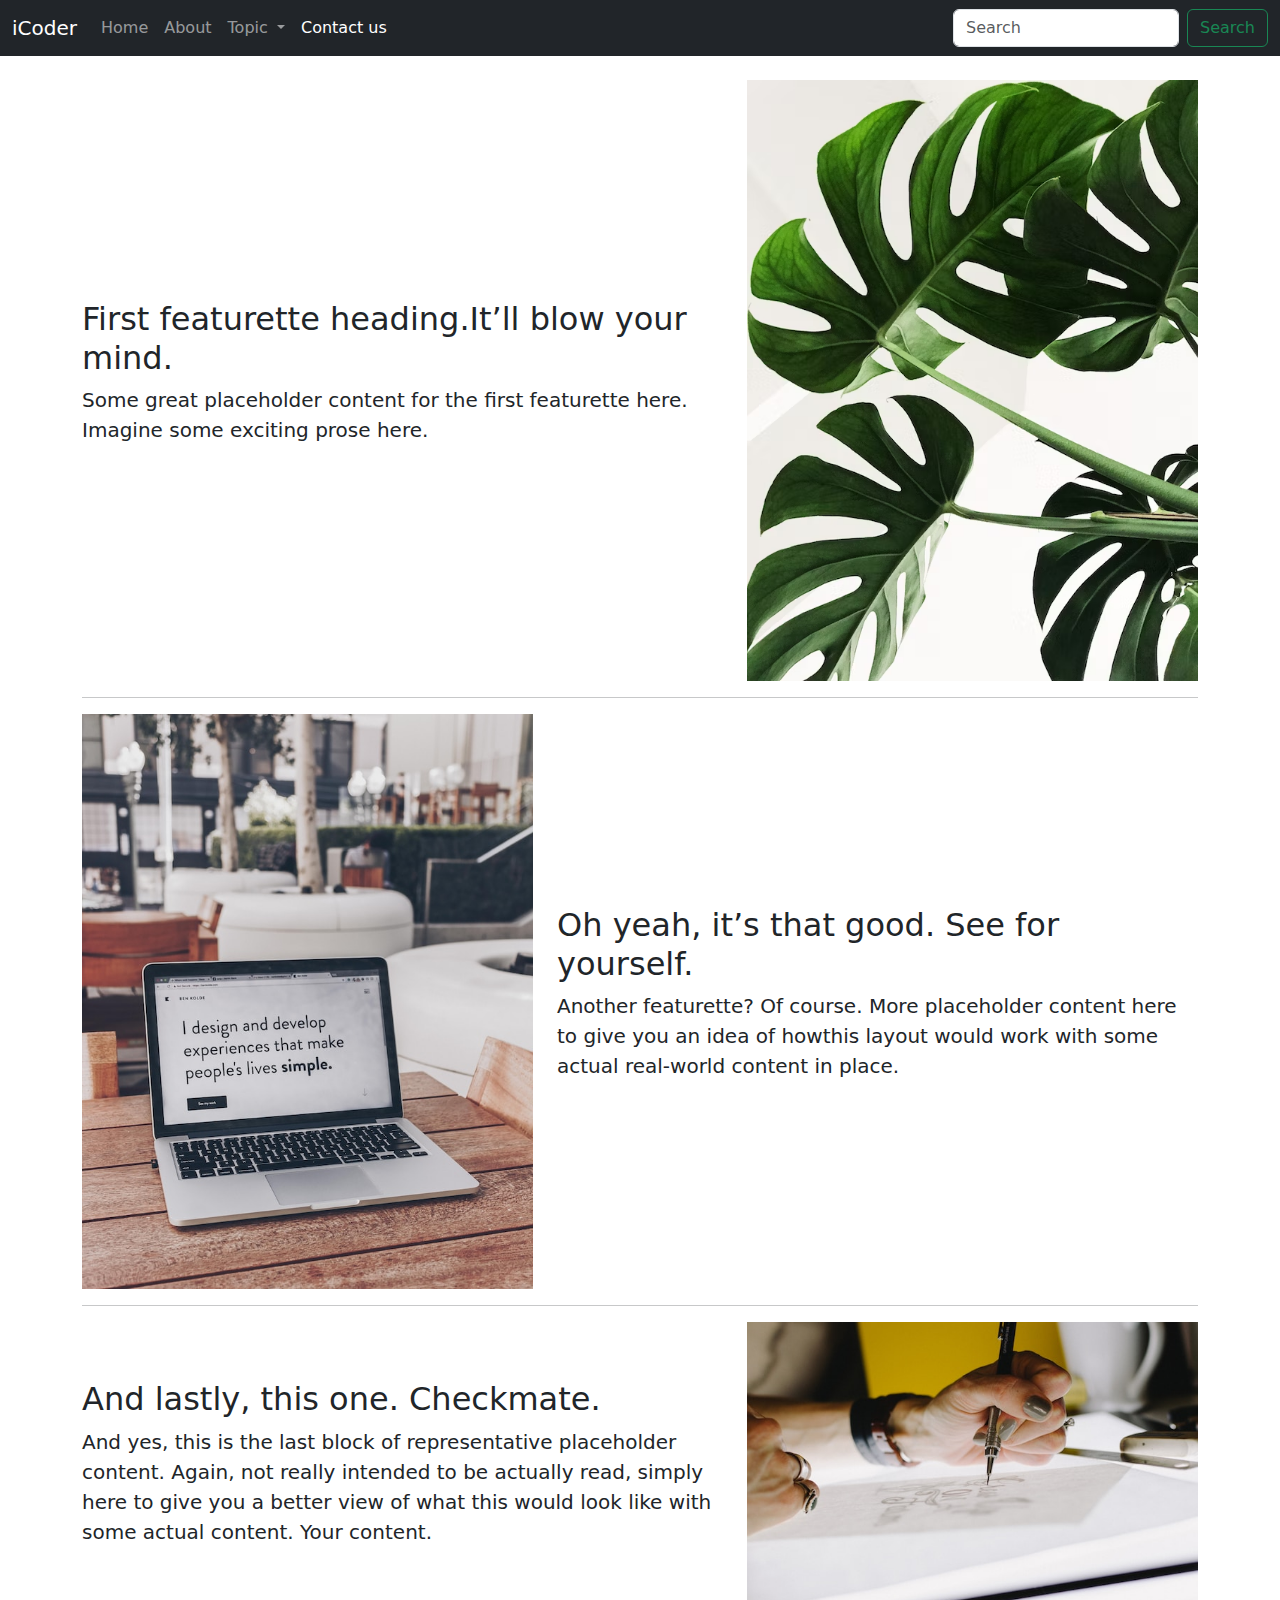
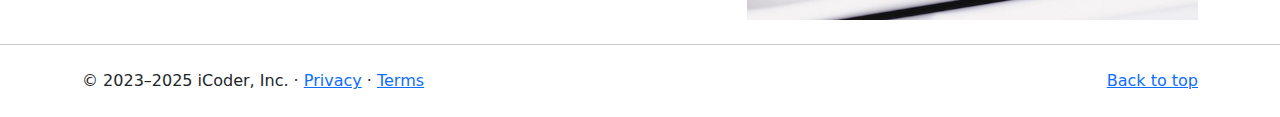
<file: about.html>
<!DOCTYPE html>
<html lang="en">

<head>
    <meta charset="UTF-8">
    <meta name="viewport" content="width=device-width, initial-scale=1.0">
    <title>Document</title>
    <link rel="stylesheet" href="./style.css">
    <link href="https://cdn.jsdelivr.net/npm/bootstrap@5.0.2/dist/css/bootstrap.min.css" rel="stylesheet" integrity="sha384- 
  EVSTQN3/azprG1Anm3QDgpJLIm9Nao0Yz1ztcQTwFspd3yD65VohhpuuCOmLASjC" crossorigin="anonymous">

    <title>web Coding</title>
</head>

<body>
    <nav class="navbar navbar-expand-lg navbar-dark bg-dark">
        <div class="container-fluid">
            <a class="navbar-brand" href="/iCoder-Bootstarp/">iCoder</a>
            <button class="navbar-toggler" type="button" data-bs-toggle="collapse"
                data-bs-target="#navbarSupportedContent" aria-controls="navbarSupportedContent" aria-expanded="false"
                aria-label="Toggle navigation">
                <span class="navbar-toggler-icon"></span>
            </button>
            <div class="collapse navbar-collapse" id="navbarSupportedContent">
                <ul class="navbar-nav me-auto mb-2 mb-lg-0">
                    <li class="nav-item">
                        <a class="nav-link" aria-current="page" href=".iCoder-Bootstarp/index.html">Home</a>
                    </li>
                    <li class="nav-item">
                        <a class="nav-link" aria-current="page" 
                         href="./iCoder-Bootstarp/about.html">About</a>
                    </li>
                    <li class="nav-item dropdown">
                        <a class="nav-link dropdown-toggle" href="#" id="navbarDropdown" role="button" data-bs-toggle="dropdown" aria-expanded="false">
                          Topic
                        </a>
                        <ul class="dropdown-menu" aria-labelledby="navbarDropdown">
                          <li><a class="dropdown-item" href="#">Web</a></li>
                          <li><a class="dropdown-item" href="#">Technology </a></li>
                          <li><a class="dropdown-item" href="#">Development </a></li>
                          <li><hr class="dropdown-divider"></li>
                          <li><a class="dropdown-item" href="#">Something else here</a></li>
                        </ul>
                      </li>
                    <li class="nav-item">
                        <a class="nav-link active" aria-current="page" href="./iCoder-Bootstarp/contact.html">Contact
                            us</a>
                    </li>
                </ul>
                <form class="d-flex">
                    <input class="form-control me-2" type="search" placeholder="Search" aria-label="Search">
                    <button class="btn btn-outline-success" type="submit">Search</button>
                </form>
            </div>
        </div>
    </nav>
    <!-- first..... -->
    <div class="container my-4">
        <div class="row featurette d-flex justify-content-center align-items-center">
            <div class="col-md-7">
                <h2 class="featurette-heading">First featurette heading.<span class="text- 
                    muted">It’ll blow your mind.</span>
                </h2>
                <p class="lead">Some great placeholder content for the first
                    featurette here. Imagine some exciting prose here.
                </p>
            </div>
            <div class="col-md-5">
                <img src="./assests/flower.jpg" class="img-fluid" alt="" width="500" height="500">
            </div>
        </div>
        <!-- second time.... -->
        <hr class="featurette-divider">
        <div class="row featurette d-flex justify-content-center align-items-center">
            <div class="col-md-7 order-md-2">
                <h2 class="featurette-heading">Oh yeah, it’s that good. <span class="text- 
                     muted">See for yourself.</span></h2>
                <p class="lead">Another featurette? Of course. More placeholder content 
                     here to give you an idea of howthis layout would work with some actual 
                      real-world content in place.</p>
            </div>
            <div class="col-md-5 order-md-1">
                <img  src="./assests/ben-kolde-bs2Ba7t69mM-unsplash.jpg" class="img-fluid" alt="" width="500" height="500">
            </div>
        </div>
        <!-- third time.. -->
        <hr class="featurette-divider">
        <div class="row featurette d-flex justify-content-center align-items-center">
            <div class="col-md-7">
                <h2 class="featurette-heading">And lastly, this one. <span class="text- 
                     muted">Checkmate.</span></h2>
                <p class="lead">And yes, this is the last block of representative 
                     placeholder content. Again, not really
                    intended to be actually read, simply here to give you a better view of 
                     what this would look like
                    with some actual content. Your content.</p>
            </div>
            <div class="col-md-5">
                <img src="./assests/kelly-sikkema-o2TRWThve_I-unsplash.jpg" class="img-fluid" alt="" 
                 width="500" height="500">
            </div>
        </div>
    </div>
    <!-- ....footer... -->
    <hr class="featurette-divider">
    <footer class="container my-4">
        <p class="float-end"><a href="#">Back to top</a></p>
        <p>© 2023–2025 iCoder, Inc. · <a href="#">Privacy</a> · <a href="#">Terms</a></p>
      </footer>

    <script src="https://cdn.jsdelivr.net/npm/bootstrap@5.0.2/dist/js/bootstrap.bundle.min.js"
        integrity="sha384-MrcW6ZMFYlzcLA8Nl+NtUVF0sA7MsXsP1UyJoMp4YLEuNSfAP+JcXn/tWtIaxVXM"
        crossorigin="anonymous"></script>
</body>

</html>
</file>
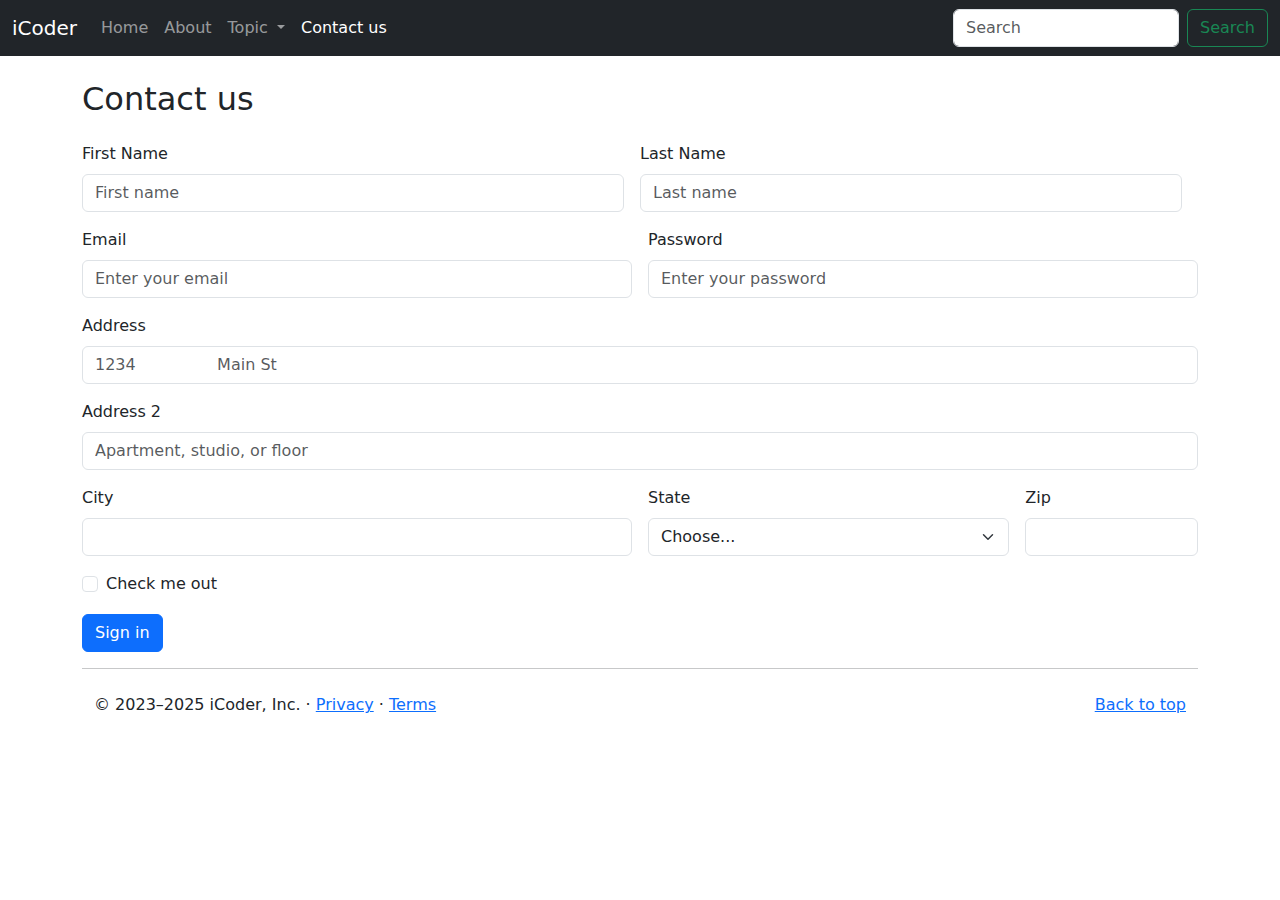
<file: contact.html>
<!DOCTYPE html>
<html lang="en">

<head>
    <meta charset="UTF-8">
    <meta name="viewport" content="width=device-width, initial-scale=1.0">
    <title>Document</title>
    <link rel="stylesheet" href="./style.css">
    <link href="https://cdn.jsdelivr.net/npm/bootstrap@5.0.2/dist/css/bootstrap.min.css" rel="stylesheet" integrity="sha384- 
  EVSTQN3/azprG1Anm3QDgpJLIm9Nao0Yz1ztcQTwFspd3yD65VohhpuuCOmLASjC" crossorigin="anonymous">

    <title>web Coding</title>
</head>

<body>
    <nav class="navbar navbar-expand-lg navbar-dark bg-dark">
        <div class="container-fluid">
            <a class="navbar-brand" href="#">iCoder</a>
            <button class="navbar-toggler" type="button" data-bs-toggle="collapse"
                data-bs-target="#navbarSupportedContent" aria-controls="navbarSupportedContent" aria-expanded="false"
                aria-label="Toggle navigation">
                <span class="navbar-toggler-icon"></span>
            </button>
              <div class="collapse navbar-collapse" id="navbarSupportedContent">
                <ul class="navbar-nav me-auto mb-2 mb-lg-0">
                    <li class="nav-item">
                        <a class="nav-link" aria-current="page" href=".iCoder-Bootstarp/index.html">Home</a>
                    </li>
                    <li class="nav-item">
                        <a class="nav-link" aria-current="page" 
                         href="./iCoder-Bootstarp/about.html">About</a>
                    </li>
                    <li class="nav-item dropdown">
                        <a class="nav-link dropdown-toggle" href="#" id="navbarDropdown" role="button" data-bs-toggle="dropdown" aria-expanded="false">
                          Topic
                        </a>
                        <ul class="dropdown-menu" aria-labelledby="navbarDropdown">
                          <li><a class="dropdown-item" href="#">Web</a></li>
                          <li><a class="dropdown-item" href="#">Technology </a></li>
                          <li><a class="dropdown-item" href="#">Development </a></li>
                          <li><hr class="dropdown-divider"></li>
                          <li><a class="dropdown-item" href="#">Something else here</a></li>
                        </ul>
                      </li>
                    <li class="nav-item">
                        <a class="nav-link active" aria-current="page" href="./iCoder-Bootstarp/contact.html">Contact
                            us</a>
                    </li>
                </ul>
                <form class="d-flex">
                    <input class="form-control me-2" type="search" placeholder="Search" aria-label="Search">
                    <button class="btn btn-outline-success" type="submit">Search</button>
                </form>
            </div>
        </div>
    </nav>
    <!-- first..... -->
    <div class="container my-4">
        <h2>Contact us</h2>
        <form class="row g-3">
            <div class="row g-3">
                <div class="col-md-6">
                    <label for="text" class="form-label">First Name</label>
                  <input type="text" class="form-control" placeholder="First name" aria- 
                   label="First name">
                </div>
                <div class="col-md-6">
                    <label for="text"class="form-label" >Last Name</label>
                  <input type="text" class="form-control" placeholder="Last name" aria- 
                   label="Last name">
                </div>
              </div>
            <div class="col-md-6">
                <label for="inputEmail4" class="form-label">Email</label>
                <input type="email" class="form-control" id="inputEmail4" placeholder="Enter your email">
            </div>
            <div class="col-md-6">
                <label for="inputPassword4" class="form-label">Password</label>
                <input type="password" class="form-control" id="inputPassword4" placeholder="Enter your password">
            </div>
            <div class="col-12">
                <label for="inputAddress" class="form-label">Address</label>
                <input type="text" class="form-control" id="inputAddress" placeholder="1234 
               Main St">
            </div>
            <div class="col-12">
                <label for="inputAddress2" class="form-label">Address 2</label>
                <input type="text" class="form-control" id="inputAddress2" placeholder="Apartment, studio, or floor">
            </div>
            <div class="col-md-6">
                <label for="inputCity" class="form-label">City</label>
                <input type="text" class="form-control" id="inputCity">
            </div>
            <div class="col-md-4">
                <label for="inputState" class="form-label">State</label>
                <select id="inputState" class="form-select">
                    <option selected>Choose...</option>
                    <option>India</option>
                    <option>England</option>
                    <option>America</option>
                    <option>Canada</option>
                </select>
            </div>
            <div class="col-md-2">
                <label for="inputZip" class="form-label">Zip</label>
                <input type="text" class="form-control" id="inputZip">
            </div>
            <div class="col-12">
                <div class="form-check">
                    <input class="form-check-input" type="checkbox" id="gridCheck">
                    <label class="form-check-label" for="gridCheck">
                        Check me out
                    </label>
                   </div>
            </div>
            <div class="col-12">
                <button type="submit" class="btn btn-primary">Sign in</button>
            </div>
        </form>

        <!-- ....footer... -->
        <hr class="featurette-divider">
        <footer class="container my-4">
            <p class="float-end"><a href="#">Back to top</a></p>
            <p>© 2023–2025 iCoder, Inc. · <a href="#">Privacy</a> · <a href="#">Terms</a></p>
        </footer>

        <script src="https://cdn.jsdelivr.net/npm/bootstrap@5.0.2/dist/js/bootstrap.bundle.min.js"
            integrity="sha384-MrcW6ZMFYlzcLA8Nl+NtUVF0sA7MsXsP1UyJoMp4YLEuNSfAP+JcXn/tWtIaxVXM"
            crossorigin="anonymous"></script>
</body>

</html>
</file>
<file: style.css>
.carousel-inner img {
    height: 500px; /* Adjust the height as needed */
    object-fit: cover; /* Ensure the image covers the specified height */
  }
  .navbar{
    z-index: 999;
  }
</file>
